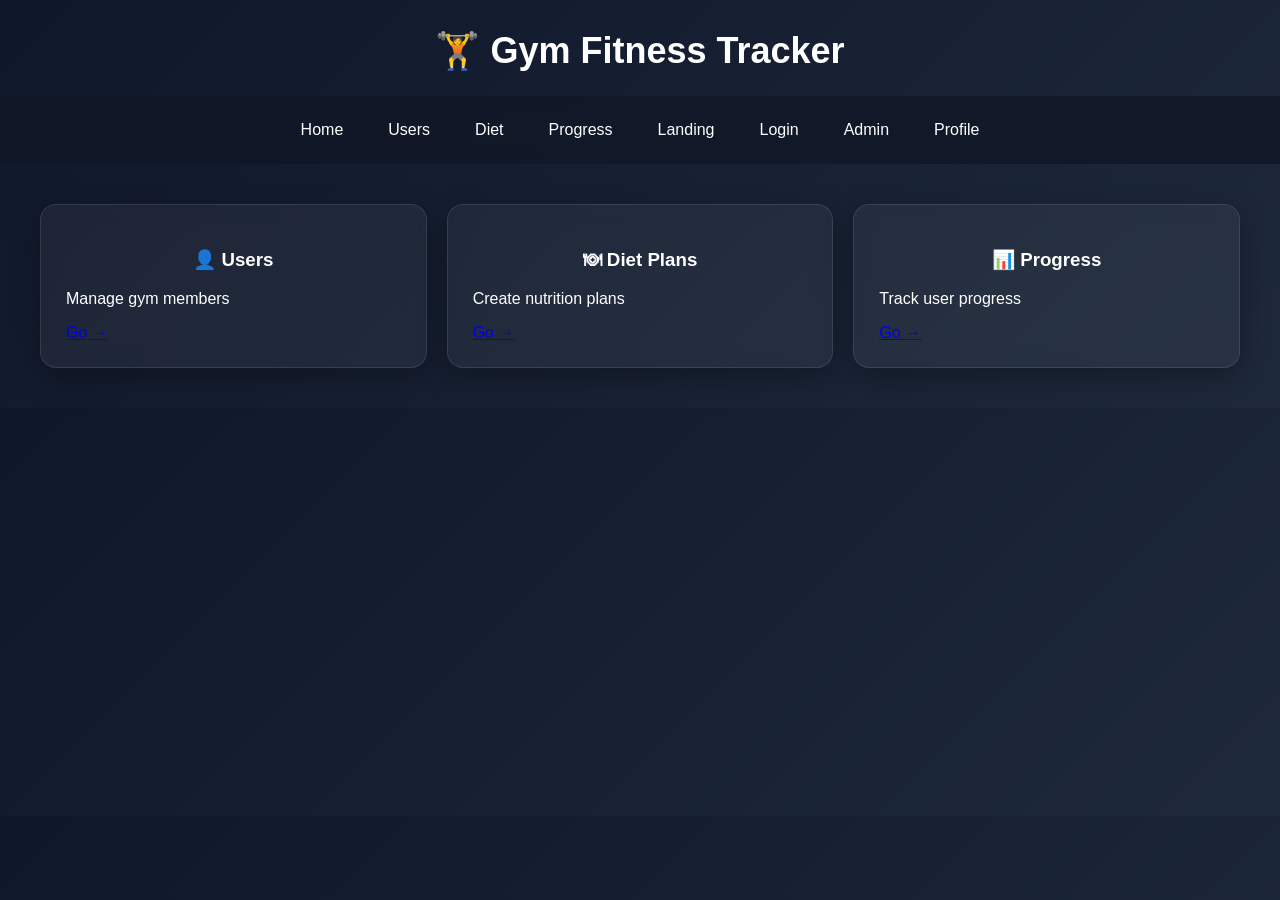
<file: index.html>
<!DOCTYPE html>
<html>
<head>
    <meta charset="UTF-8">
    <title>Gym Fitness Tracker</title>
    <link rel="stylesheet" href="style.css">
</head>
<body>

    <h1>🏋️ Gym Fitness Tracker</h1>

    <!-- NAVIGATION -->
    <nav>
    <a href="index.html">Home</a>
    <a href="users.html">Users</a>
    <a href="diet.html">Diet</a>
    <a href="progress.html">Progress</a>
    <a href="home.html">Landing</a>
    <a href="login.html">Login</a>
    <a href="admin.html">Admin</a>
    <a href="profile.html">Profile</a>
</nav>
    <!-- DASHBOARD SECTION -->
    <div class="dashboard">

        <div class="card">
            <h3>👤 Users</h3>
            <p>Manage gym members</p>
            <a href="users.html">Go →</a>
        </div>

        <div class="card">
            <h3>🍽 Diet Plans</h3>
            <p>Create nutrition plans</p>
            <a href="diet.html">Go →</a>
        </div>

        <div class="card">
            <h3>📊 Progress</h3>
            <p>Track user progress</p>
            <a href="progress.html">Go →</a>
        </div>

    </div>

</body>
</html>
</file>
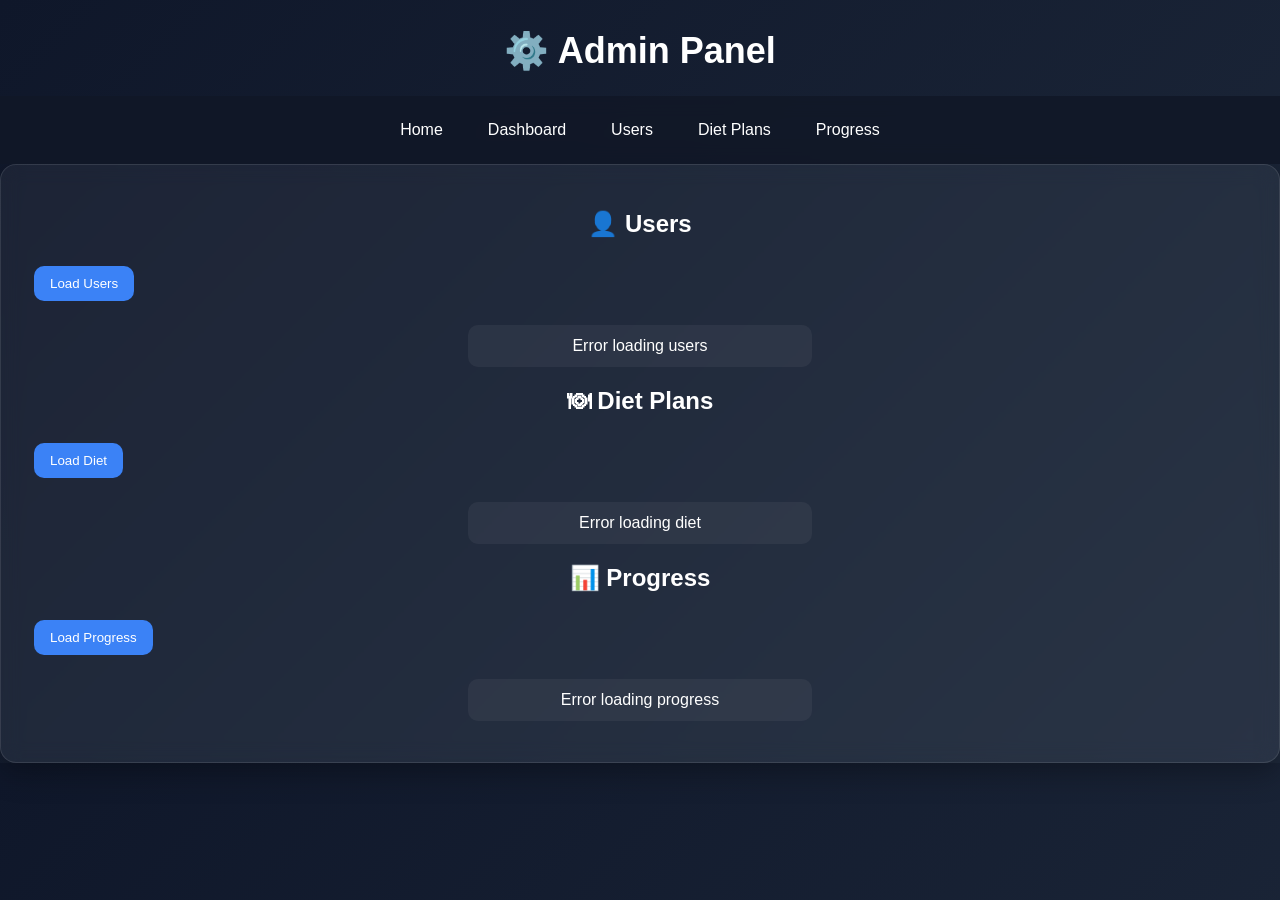
<file: admin.html>
<!DOCTYPE html>
<html>
<head>
    <meta charset="UTF-8">
    <title>Admin Panel</title>
    <link rel="stylesheet" href="style.css">
</head>
<body>

<h1>⚙️ Admin Panel</h1>

<nav>
    <a href="home.html">Home</a>
    <a href="index.html">Dashboard</a>
    <a href="users.html">Users</a>
    <a href="diet.html">Diet Plans</a>
    <a href="progress.html">Progress</a>
</nav>

<div class="card">

    <h2>👤 Users</h2>
    <button onclick="loadUsers()">Load Users</button>
    <ul id="userList"></ul>

    <h2>🍽 Diet Plans</h2>
    <button onclick="loadDiet()">Load Diet</button>
    <ul id="dietList"></ul>

    <h2>📊 Progress</h2>
    <button onclick="loadProgress()">Load Progress</button>
    <ul id="progressList"></ul>

</div>

<script src="app.js"></script>

</body>
</html>
</file>
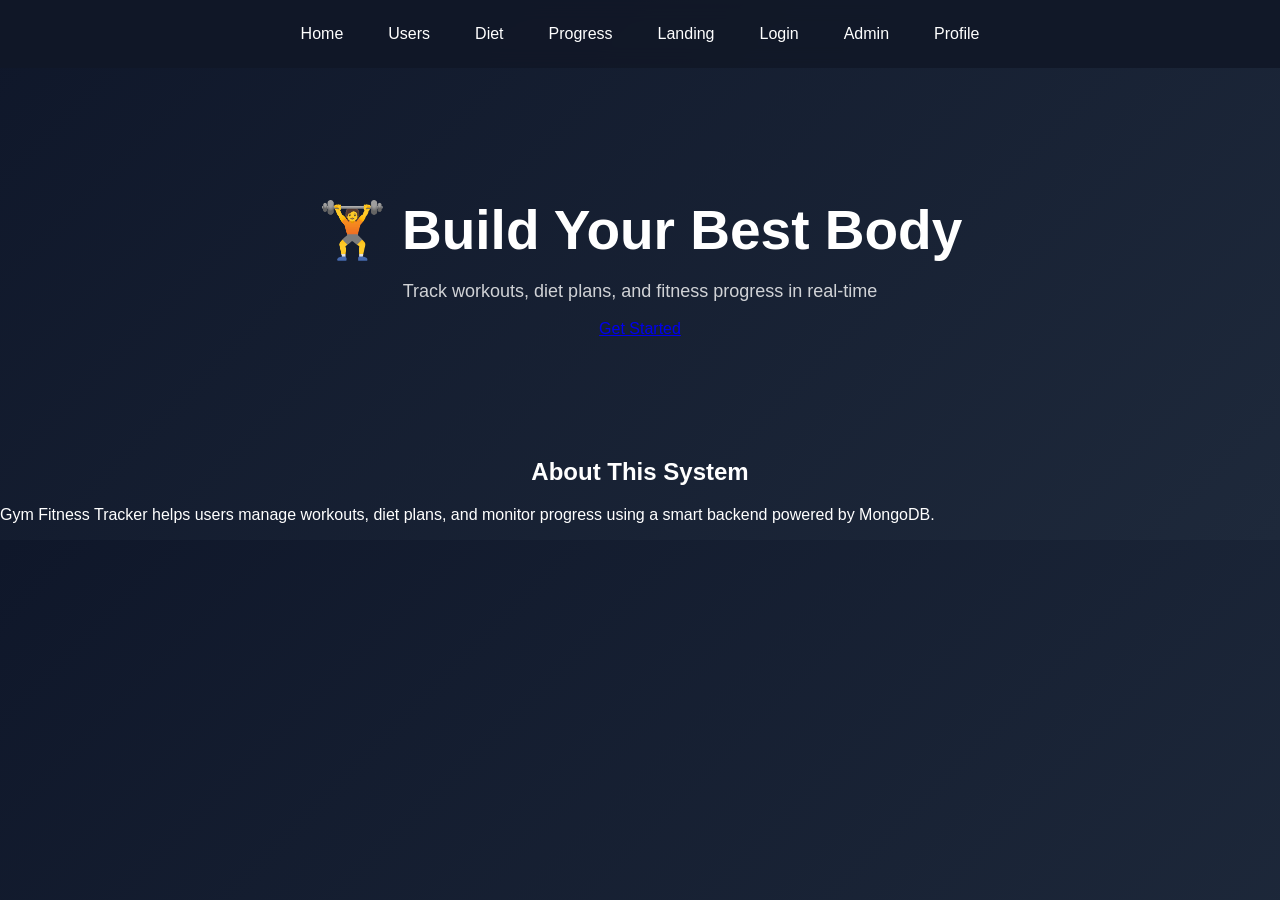
<file: home.html>
<!DOCTYPE html>
<html>
<head>
    <meta charset="UTF-8">
    <title>Gym Tracker | Home</title>
    <link rel="stylesheet" href="style.css">
</head>
<body>

<nav>
    <a href="index.html">Home</a>
    <a href="users.html">Users</a>
    <a href="diet.html">Diet</a>
    <a href="progress.html">Progress</a>
    <a href="home.html">Landing</a>
    <a href="login.html">Login</a>
    <a href="admin.html">Admin</a>
    <a href="profile.html">Profile</a>
</nav>

<section class="hero">
    <h1>🏋️ Build Your Best Body</h1>
    <p>Track workouts, diet plans, and fitness progress in real-time</p>
    <a href="login.html" class="btn">Get Started</a>
</section>

<section class="about">
    <h2>About This System</h2>
    <p>
        Gym Fitness Tracker helps users manage workouts, diet plans,
        and monitor progress using a smart backend powered by MongoDB.
    </p>
</section>

</body>
</html>
</file>
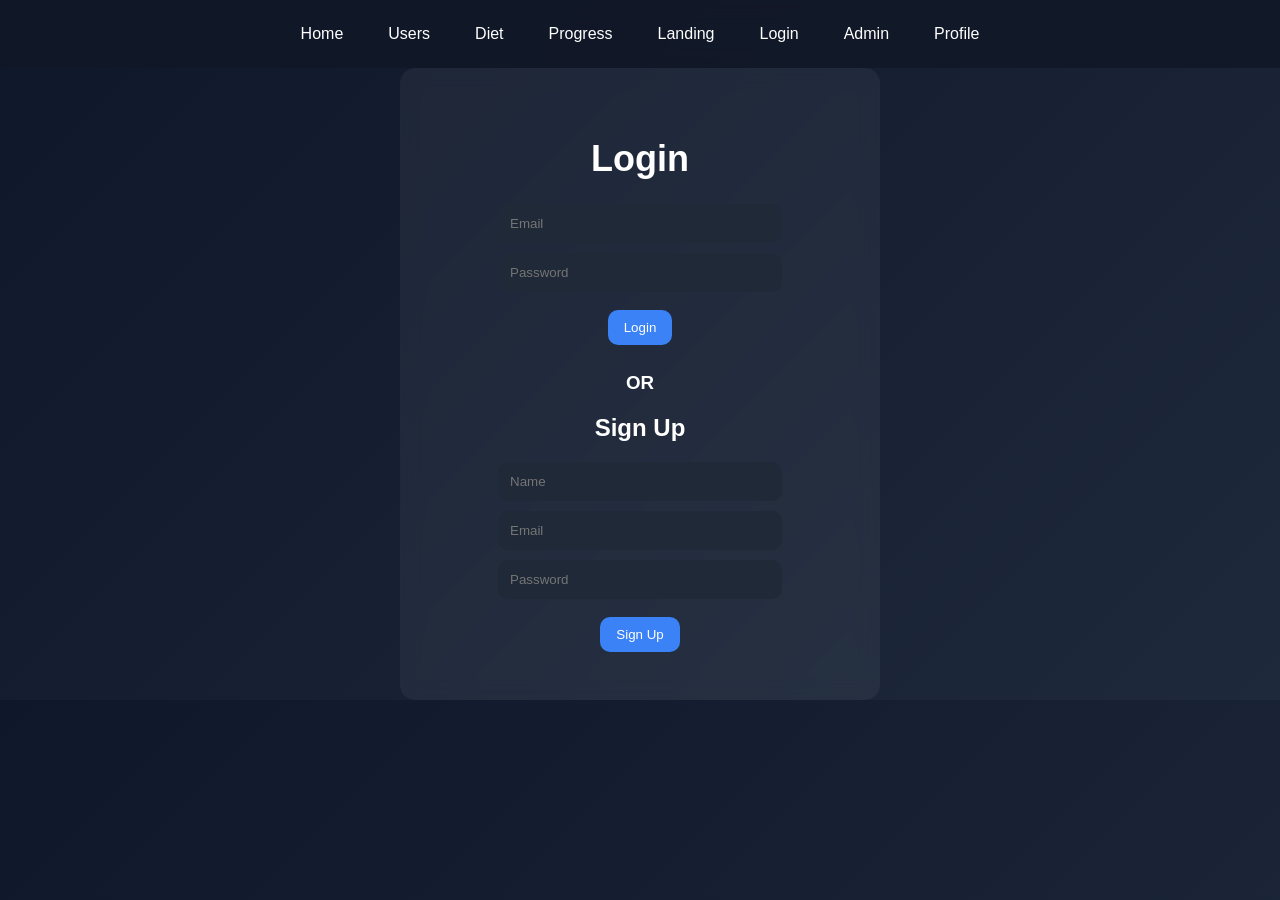
<file: login.html>
<!DOCTYPE html>
<html>
<head>
    <title>Login</title>
    <link rel="stylesheet" href="style.css">
</head>
<body>

<nav>
    <a href="index.html">Home</a>
    <a href="users.html">Users</a>
    <a href="diet.html">Diet</a>
    <a href="progress.html">Progress</a>
    <a href="home.html">Landing</a>
    <a href="login.html">Login</a>
    <a href="admin.html">Admin</a>
    <a href="profile.html">Profile</a>
</nav>

<div class="auth">
    <h1>Login</h1>

    <input id="login_email" placeholder="Email">
    <input id="login_password" type="password" placeholder="Password">

    <button onclick="login()">Login</button>

    <h3>OR</h3>

    <h2>Sign Up</h2>
    <input id="signup_name" placeholder="Name">
    <input id="signup_email" placeholder="Email">
    <input id="signup_password" type="password" placeholder="Password">

    <button onclick="signup()">Sign Up</button>
</div>

<script>
function login() {
    const email = document.getElementById("login_email").value;
    const pass = document.getElementById("login_password").value;

    if (!email || !pass) return alert("Fill all fields");

    alert("Login Successful ✅ (demo)");
    window.location.href = "users.html";
}

function signup() {
    const name = document.getElementById("signup_name").value;

    if (!name) return alert("Enter name");

    alert("Account Created ✅ (demo)");
}
</script>

</body>
</html>
</file>
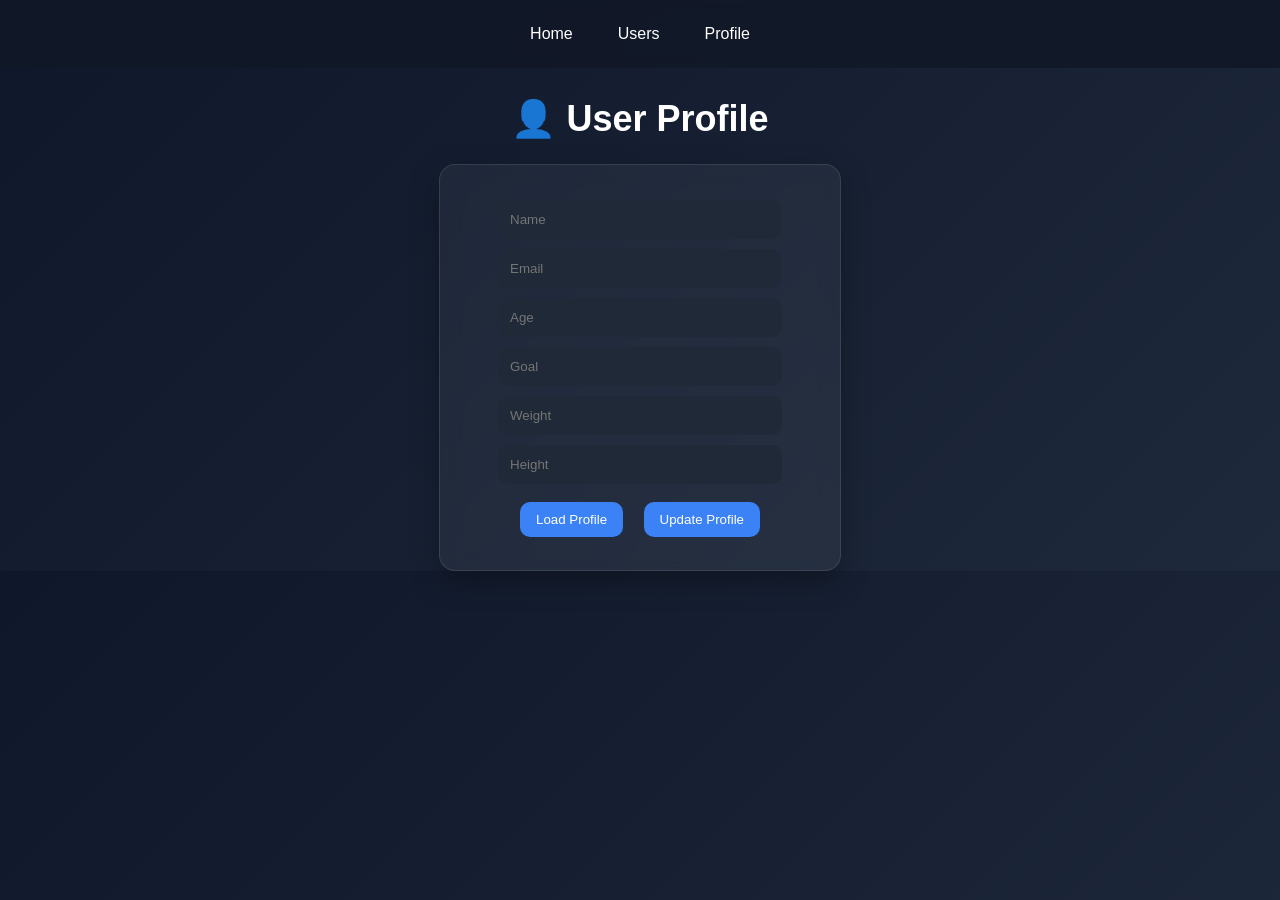
<file: profile.html>
<!DOCTYPE html>
<html>
<head>
    <meta charset="UTF-8">
    <title>User Profile</title>
    <link rel="stylesheet" href="style.css">
</head>
<body onload="loadProfile()">

<nav>
    <a href="home.html">Home</a>
    <a href="users.html">Users</a>
    <a href="profile.html">Profile</a>
</nav>

<h1>👤 User Profile</h1>

<div class="card" style="width:350px; margin:auto; text-align:center;">
    <input id="name" placeholder="Name">
    <input id="email" placeholder="Email">
    <input id="age" placeholder="Age">
    <input id="goal" placeholder="Goal">
    <input id="weight" placeholder="Weight">
    <input id="height" placeholder="Height">

    <button onclick="loadProfile()">Load Profile</button>
    <button onclick="updateProfile()">Update Profile</button>
</div>

<script>
const API_URL = "http://localhost:5021/api";

let currentUserId = null;

/* =========================
   LOAD PROFILE
========================= */
async function loadProfile() {
    try {
        const res = await fetch(`${API_URL}/user`);
        if (!res.ok) throw new Error(`API error ${res.status}`);

        const users = await res.json();
        if (!Array.isArray(users) || !users.length) {
            alert("No user found");
            return;
        }

        const user = users[0];
        const rawId = user.id ?? user._id;
        currentUserId = typeof rawId === "string"
            ? rawId
            : rawId?.$oid ?? rawId?.toString();

        document.getElementById("name").value = user.name || "";
        document.getElementById("email").value = user.email || "";
        document.getElementById("age").value = user.age ?? "";
        document.getElementById("goal").value = user.goal || "";
        document.getElementById("weight").value = user.weight ?? "";
        document.getElementById("height").value = user.height ?? "";
    } catch (err) {
        alert("Could not load profile: " + err.message);
    }
}

/* =========================
   UPDATE PROFILE
========================= */
async function updateProfile() {
    if (!currentUserId) {
        alert("Load profile first");
        return;
    }

    const id = currentUserId.toString();
    const updatedUser = {
        id,
        name: document.getElementById("name").value,
        email: document.getElementById("email").value,
        age: Number(document.getElementById("age").value),
        goal: document.getElementById("goal").value,
        weight: Number(document.getElementById("weight").value),
        height: Number(document.getElementById("height").value),
        gender: "Male"
    };

    try {
        const res = await fetch(`${API_URL}/user/${encodeURIComponent(id)}`, {
            method: "PUT",
            headers: {"Content-Type": "application/json"},
            body: JSON.stringify(updatedUser)
        });

        if (!res.ok) {
            const msg = await res.text();
            throw new Error(msg || `HTTP ${res.status}`);
        }

        alert("Profile Updated Successfully ✅");
        loadProfile();
    } catch (err) {
        alert("Update Failed ❌ " + err.message);
    }
}
</script>

</body>
</html>
</file>
<file: style.css>
/* =========================
   GLOBAL STYLE
========================= */

body {
    margin: 0;
    font-family: 'Segoe UI', sans-serif;
    background: linear-gradient(135deg, #0f172a, #1e293b);
    color: white;
    overflow-x: hidden;
}

/* =========================
   NAVBAR
========================= */

nav {
    background: rgba(17, 24, 39, 0.9);
    padding: 15px;
    display: flex;
    justify-content: center;
    gap: 15px;
    position: sticky;
    top: 0;
    backdrop-filter: blur(10px);
    z-index: 1000;
}

nav a {
    color: white;
    text-decoration: none;
    padding: 10px 15px;
    border-radius: 10px;
    transition: 0.3s;
    font-weight: 500;
}

nav a:hover {
    background: #3b82f6;
    transform: scale(1.05);
}

/* =========================
   HEADINGS
========================= */

h1 {
    text-align: center;
    margin-top: 30px;
    font-size: 36px;
    animation: fadeDown 0.8s ease-in-out;
}

h2, h3 {
    text-align: center;
}

/* =========================
   HERO SECTION
========================= */

.hero {
    text-align: center;
    padding: 100px 20px;
    animation: fadeUp 1s ease-in-out;
}

.hero h1 {
    font-size: 55px;
    margin-bottom: 10px;
}

.hero p {
    opacity: 0.8;
    font-size: 18px;
}

/* =========================
   DASHBOARD
========================= */

.dashboard {
    display: grid;
    grid-template-columns: repeat(auto-fit, minmax(260px, 1fr));
    gap: 20px;
    padding: 40px;
}

/* =========================
   CARDS
========================= */

.card {
    background: rgba(255, 255, 255, 0.05);
    border: 1px solid rgba(255, 255, 255, 0.1);
    padding: 25px;
    border-radius: 16px;
    transition: 0.3s ease-in-out;
    box-shadow: 0 10px 30px rgba(0,0,0,0.3);
    backdrop-filter: blur(10px);
    position: relative;
    z-index: 1;
}

.card:hover {
    transform: translateY(-10px);
    background: rgba(59, 130, 246, 0.2);
    border: 1px solid #3b82f6;
}

/* =========================
   BUTTONS
========================= */

button {
    padding: 10px 16px;
    background: #3b82f6;
    color: white;
    border: none;
    border-radius: 10px;
    cursor: pointer;
    margin: 8px;
    transition: 0.3s;
    font-weight: 500;
    position: relative;
    z-index: 2;
    pointer-events: auto;
}

button:hover {
    background: #2563eb;
    transform: scale(1.05);
}

/* =========================
   INPUT FIELDS
========================= */

input {
    display: block;
    margin: 10px auto;
    padding: 12px;
    width: 260px;
    border-radius: 10px;
    border: none;
    outline: none;
    background: #1f2937;
    color: white;
    transition: 0.3s;
}

input:focus {
    border: 1px solid #3b82f6;
    transform: scale(1.03);
}

/* =========================
   LIST ITEMS
========================= */

ul {
    list-style: none;
    padding: 0;
    text-align: center;
}

li {
    background: rgba(255, 255, 255, 0.05);
    margin: 10px auto;
    padding: 12px;
    width: 320px;
    border-radius: 10px;
    transition: 0.3s;
}

li:hover {
    background: rgba(59, 130, 246, 0.2);
    transform: scale(1.02);
}

/* =========================
   AUTH PAGE
========================= */

.auth {
    max-width: 400px;
    margin: auto;
    padding: 40px;
    background: rgba(255,255,255,0.05);
    border-radius: 15px;
    backdrop-filter: blur(10px);
    text-align: center;
}

/* =========================
   ANIMATIONS
========================= */

@keyframes fadeUp {
    from {
        opacity: 0;
        transform: translateY(30px);
    }
    to {
        opacity: 1;
        transform: translateY(0);
    }
}

@keyframes fadeDown {
    from {
        opacity: 0;
        transform: translateY(-20px);
    }
    to {
        opacity: 1;
        transform: translateY(0);
    }
}
</file>
